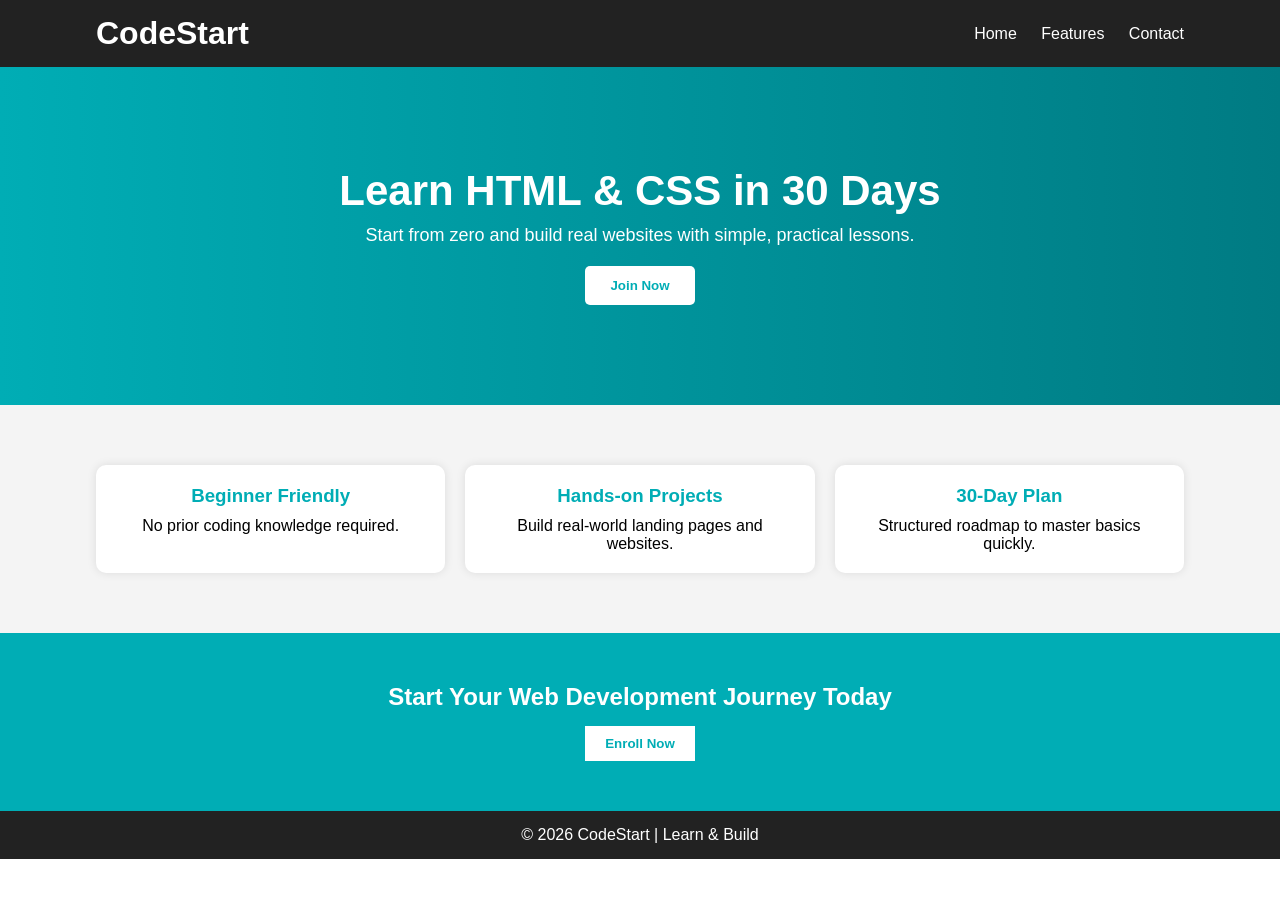
<file: Task2/index.html>
<!DOCTYPE html>
<html lang="en">
<head>
    <meta charset="UTF-8">
    <meta name="viewport" content="width=device-width, initial-scale=1.0">
    <title>Learn HTML & CSS in 30 Days</title>
    <link rel="stylesheet" href="style.css">
</head>
<body>

<!-- Header -->
<header>
    <div class="container">
        <h1 class="logo">CodeStart</h1>
        <nav>
            <a href="#">Home</a>
            <a href="#features">Features</a>
            <a href="#contact">Contact</a>
        </nav>
    </div>
</header>

<!-- Hero Section -->
<section class="hero">
    <div class="container">
        <h2>Learn HTML & CSS in 30 Days</h2>
        <p>Start from zero and build real websites with simple, practical lessons.</p>
        <button>Join Now</button>
    </div>
</section>

<!-- Features Section -->
<section class="features" id="features">
    <div class="container">
        <div class="box">
            <h3>Beginner Friendly</h3>
            <p>No prior coding knowledge required.</p>
        </div>
        <div class="box">
            <h3>Hands-on Projects</h3>
            <p>Build real-world landing pages and websites.</p>
        </div>
        <div class="box">
            <h3>30-Day Plan</h3>
            <p>Structured roadmap to master basics quickly.</p>
        </div>
    </div>
</section>

<!-- Call To Action -->
<section class="cta">
    <h2>Start Your Web Development Journey Today</h2>
    <button>Enroll Now</button>
</section>

<!-- Footer -->
<footer id="contact">
    <p>© 2026 CodeStart | Learn & Build</p>
</footer>

</body>
</html>
</file>
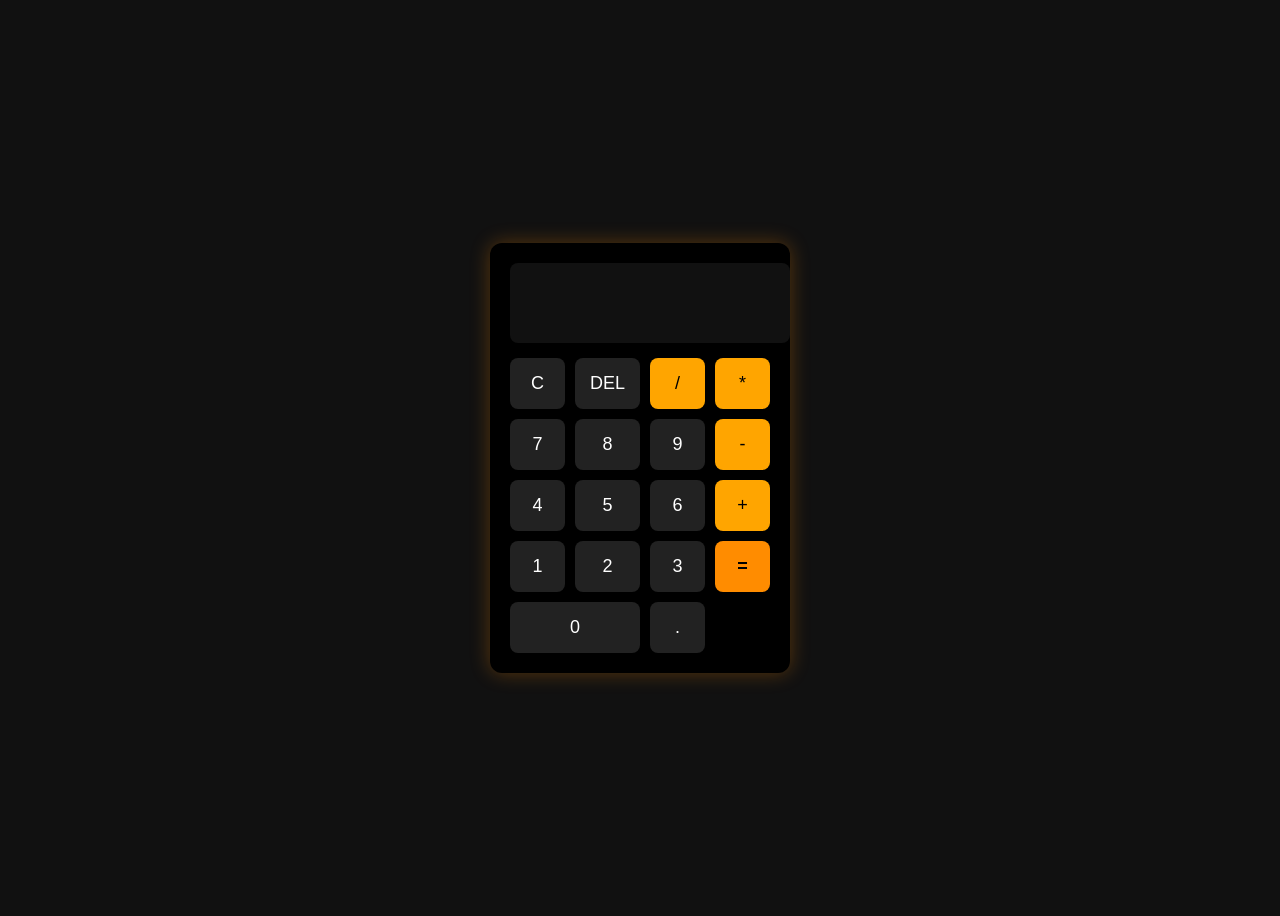
<file: Task3/index.html>
<!DOCTYPE html>
<html lang="en">
<head>
    <meta charset="UTF-8">
    <meta name="viewport" content="width=device-width, initial-scale=1.0">
    <title>Calculator</title>
    <link rel="stylesheet" href="style.css">
</head>
<body>

<div class="calculator">
    <input type="text" id="display" disabled>

    <div class="buttons">
        <button onclick="clearDisplay()">C</button>
        <button onclick="deleteLast()">DEL</button>
        <button onclick="appendValue('/')">/</button>
        <button onclick="appendValue('*')">*</button>

        <button onclick="appendValue('7')">7</button>
        <button onclick="appendValue('8')">8</button>
        <button onclick="appendValue('9')">9</button>
        <button onclick="appendValue('-')">-</button>

        <button onclick="appendValue('4')">4</button>
        <button onclick="appendValue('5')">5</button>
        <button onclick="appendValue('6')">6</button>
        <button onclick="appendValue('+')">+</button>

        <button onclick="appendValue('1')">1</button>
        <button onclick="appendValue('2')">2</button>
        <button onclick="appendValue('3')">3</button>
        <button onclick="calculate()">=</button>

        <button onclick="appendValue('0')" class="zero">0</button>
        <button onclick="appendValue('.')">.</button>
    </div>
</div>

<script src="script.js"></script>
</body>
</html>
</file>
<file: Task2/style.css>
* {
    margin: 0;
    padding: 0;
    box-sizing: border-box;
    font-family: Arial, sans-serif;
}

/* Container */
.container {
    width: 85%;
    margin: auto;
}

/* Header */
header {
    background: #222;
    color: white;
    padding: 15px 0;
}

header .container {
    display: flex;
    justify-content: space-between;
    align-items: center;
}

header nav a {
    color: white;
    margin-left: 20px;
    text-decoration: none;
}

header nav a:hover {
    color: #00adb5;
}

/* Hero Section */
.hero {
    background: linear-gradient(to right, #00adb5, #007b83);
    color: white;
    text-align: center;
    padding: 100px 20px;
}

.hero h2 {
    font-size: 42px;
    margin-bottom: 10px;
}

.hero p {
    margin-bottom: 20px;
    font-size: 18px;
}

.hero button {
    padding: 12px 25px;
    background: white;
    color: #00adb5;
    border: none;
    border-radius: 5px;
    font-weight: bold;
    cursor: pointer;
}

.hero button:hover {
    background: #eee;
}

/* Features */
.features {
    padding: 60px 0;
    background: #f4f4f4;
}

.features .container {
    display: flex;
    gap: 20px;
}

.box {
    background: white;
    padding: 20px;
    flex: 1;
    text-align: center;
    border-radius: 10px;
    box-shadow: 0 0 10px rgba(0,0,0,0.1);
}

.box h3 {
    color: #00adb5;
    margin-bottom: 10px;
}

/* CTA Section */
.cta {
    text-align: center;
    padding: 50px 20px;
    background: #00adb5;
    color: white;
}

.cta button {
    margin-top: 15px;
    padding: 10px 20px;
    border: none;
    background: white;
    color: #00adb5;
    font-weight: bold;
    cursor: pointer;
}

/* Footer */
footer {
    background: #222;
    color: white;
    text-align: center;
    padding: 15px;
}
</file>
<file: Task3/style.css>
body {
    display: flex;
    justify-content: center;
    align-items: center;
    height: 100vh;
    background: #111;
    font-family: Arial, sans-serif;
}

/* Calculator Box */
.calculator {
    background: #000;
    padding: 20px;
    border-radius: 12px;
    width: 260px;
    box-shadow: 0 0 20px rgba(255, 140, 0, 0.3);
}

/* Display */
#display {
    width: 100%;
    height: 60px;
    margin-bottom: 15px;
    text-align: right;
    font-size: 24px;
    padding: 10px;
    border: none;
    border-radius: 8px;
    background: #111;
    color: white;   /* ✅ digits white */
}

/* Grid Layout */
.buttons {
    display: grid;
    grid-template-columns: repeat(4, 1fr);
    gap: 10px;
}

/* Default Buttons */
button {
    padding: 15px;
    font-size: 18px;
    border: none;
    border-radius: 8px;
    cursor: pointer;
    background: #222;
    color: white;
    transition: 0.2s;
}

/* Hover Effect */
button:hover {
    background: orange;
    color: black;
}

/* Operator Buttons */
button:nth-child(4n),
button:nth-child(4),
button:nth-child(3) {
    background: orange;
    color: black;
}

/* Equal Button */
button:nth-child(16) {
    background: #ff8c00;
    color: black;
    font-weight: bold;
}

/* Zero Button */
.zero {
    grid-column: span 2;
}
</file>
